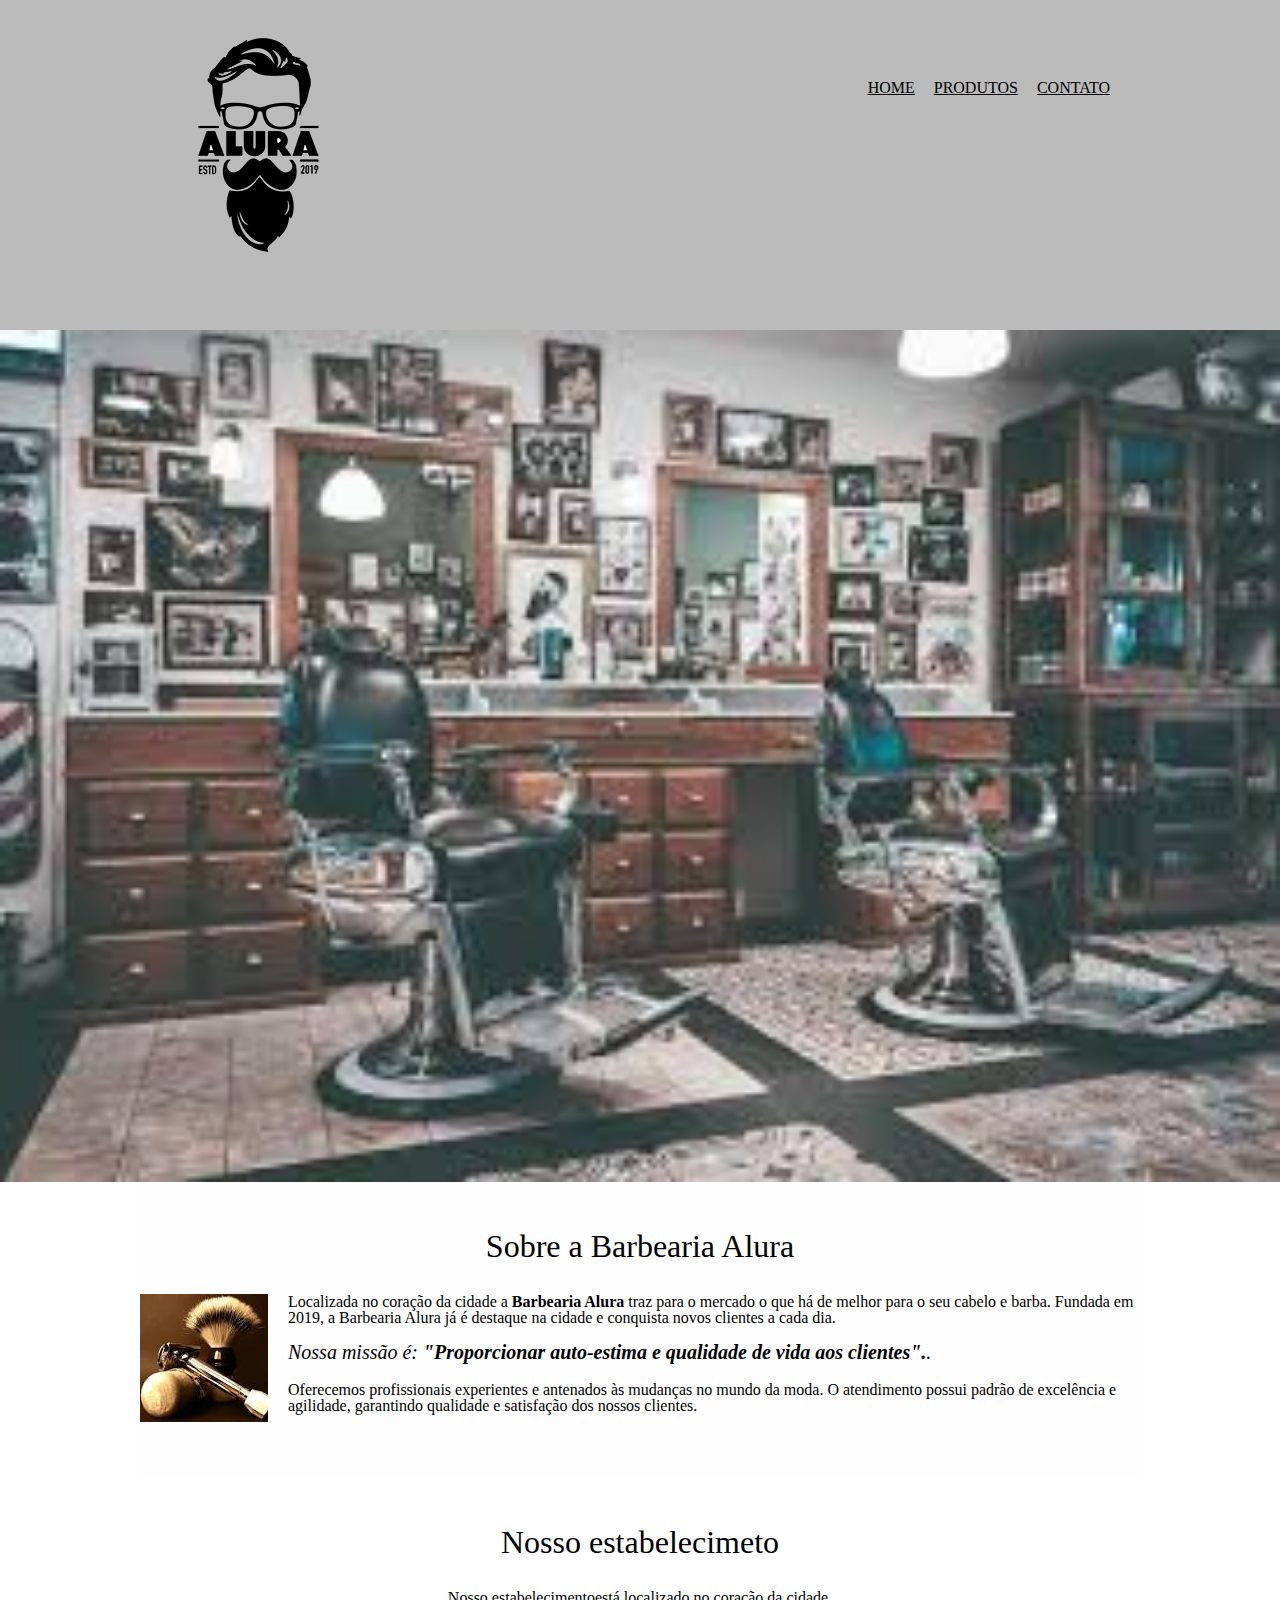
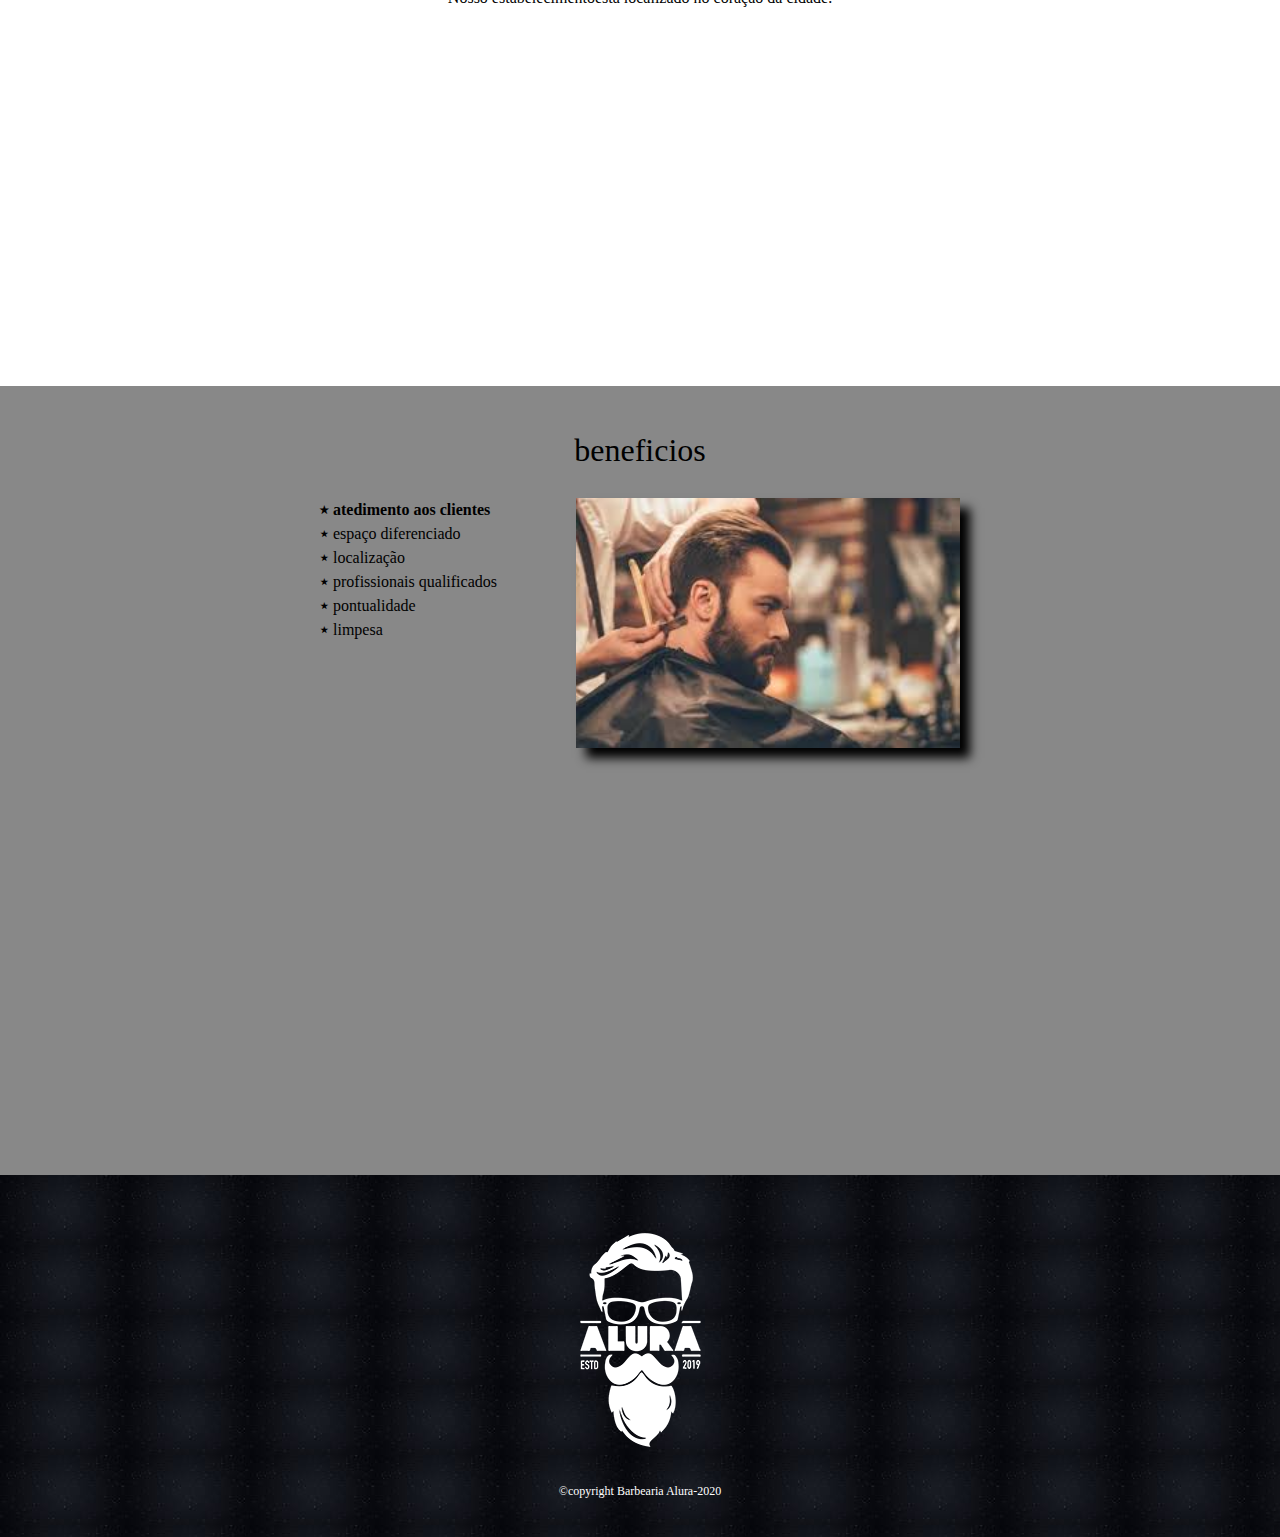
<file: index.html>
<html lang="pt-br">
	<head>
		<meta charset="utf-8">
		<meta name="viewport" content="width=device-width">
			<title>barbearia alura</title>
				<link rel="stylesheet" href="reset.css">
				<link rel="stylesheet" href="style.css">
	</head>
	
	<body><header>
				<div class="caixa">
			     <h1><img src="logo.png"></h1>
			     
			     <nav>
			     		<ul>
			        		<li><a href="index.html">home</a></li>
			        		<li><a href="produtos.html">produtos</a></li>
			        		<li><a href="contato.html">contato</a></li>
			     		</ul>
			     </nav>
			     </div>
			 </header>
		<header>
		</header>
		<img id="jpeg" class="cadeira" src="cadeira.png">
		
		<main>
			<section class="principal">
				<h1 class="titulo-principal">Sobre a Barbearia Alura</h1>
                                  
				<img class="coisas" src="coisas.png" alt="utensilios de um barbeiro.">   
				
				<p>Localizada no coração da cidade a <strong>Barbearia Alura</strong> traz para o mercado o que há de melhor para o seu cabelo e barba. Fundada em 2019, a Barbearia Alura já é destaque na cidade e conquista novos clientes a cada dia.</p>

				<p id="missao" style="font-size: 20px"><em>Nossa missão é: <strong>"Proporcionar auto-estima e qualidade de vida aos clientes".</strong>.</em></p>

				<p>Oferecemos profissionais experientes e antenados às mudanças no mundo da moda. O atendimento possui padrão de excelência e agilidade, garantindo qualidade e satisfação dos nossos clientes.</p>
			</section>
			
			<section class="mapa">
			 <h2 class="titulo-principal">Nosso estabelecimeto</h2>
			 <p> Nosso estabelecimentoestá localizado no coração da cidade.</p>
			 
			                  <div class="mapa-conteudo">
			 	    					<iframe src="https://www.google.com/maps/embed?pb=!1m18!1m12!1m3!1d3656.4498404748924!2d-46.634520584528616!3d-23.
			 	    					588194784669497!2m3!1f0!2f0!3f0!3m2!1i1024!2i768!4f13.1!3m3!1m2!1s0x94ce5a2b2ed7f3a1%3A0xab35da2f5ca62674!
			 	    					2sCaelum%20-%20Escola%20de%20Tecnologia!5e0!3m2!1spt-BR!2sbr!4v1641309591290!5m2!1spt-BR!2sbr" width="100%" height="300" style="border:0;" allowfullscreen="" loading="lazy"></iframe> 
            			      </div>
			
			</section>
		
			<section class="beneficios">
				<h2 class="titulo-principal">beneficios</h2>
		      
				
			   <div class="conteudo-beneficios">
					<ul class="lista-beneficis">
		   			<li class="itens"> atedimento aos clientes</li>
						<li class="itens"> espaço diferenciado</li>
						<li class="itens"> localização </li> 
						<li class="itens"> profissionais qualificados</li>
						<li class="itens"> pontualidade </li>
						<li class="itens"> limpesa </li>
					</ul><img src="barba.jpeg" class="imagembarba">
            </div>				
				
				<div class="video">
					<iframe width="500" height="315" src="https://www.youtube.com/embed/XT2l8Dkiy7Q" title="YouTube video player" frameborder="0" allow="accelerometer; autoplay;
				 	clipboard-write; encrypted-media; gyroscope;
				 	picture-in-picture" allowfullscreen></iframe>
				</div>
		
			</section>
		</main>
		
		<footer>
			     <img src="logo-branco.png">
			     <p class="copyright">&copy;copyright Barbearia Alura-2020 
		</footer>  
	</body>
</html>
</file>
<file: style.css>
header {
	background: #bbbbbb;
	padding: 20px 0 ;
}

.caixa{
	 position: relative;
	 width: 940px;
	 margin: 0 auto;
}

nav {
	position: absolute;
	top: 60px;
	right: 0;
}

nav li {
	  display: inline;
	  margin: 0 0 0 15px;	
}

nav a{
    text-transform: uppercase;
    color: #000000;

}

 nav a:hover {    font-weight: bold;
    font-size: 22px;
    text-decoration: none;
     color:#c78c19;
     text-decoration:underline; 
 }

.produtos{
     width: 1000px;
     margin: 0 auto;
     padding: 50px 0;
}  

.produtos li {
    display:inline-block; 
    text-align:center;
    width:30%;
    vertical-align: top;
    margin: 0 0.5%;
    padding: 30px 20px;
    box-sizing: border-box;
    border-color: #000000;
    border-width:3px;
    border-style:solid;
    border-radius:10px;    
      				
}

.produtos li:hover {
     border-color: #c78c19 ;
} 

.produtos li:active {
          border-color: #088c19
}

.produtos li:hover h2 {
          font-size: 34px; 
}

.produtos h2 {
        font-size: 30px;
        font-weight: bold;       
}

.produto-descricao {
        font-size:18px;       
}

.produto-preco {
          font-size: 22px;
          font-weight: bold;      
}

footer {
   text-align: center;
   background: url("bg.jpg");
   padding: 40px 0;
}

.copyright {
     color: #ffffff;
     font-size: 12px;
     margin: 20px 0 0;
}



.main {
  
}

form {
    margin: 40px 0;
}

form label,form legend {
  display: block;
  font-size: 20px;
  margin: 0 0 10px;
}

.input-padrao {
     display: block;
     margin: 0 0 20px;
     padding: 10px 25px;
     width: 30%;
}

.checkbox  {
    margin: 20px 0;        
}

.enviar {
   width: 20%;
   padding: 15px 0;
   background: orange;
   color: white;
   font-weight: bold;
   font-size: 18px;
   border: none;
   border-radius: 5px;
   transition: 1s all;
   cursor: pointer;
}
.enviar:hover {
      background: darkorange;
      transform: scale(1.1);
}

table {
   margin: 20px 0 40px;
}

thead {
  background: #555555;
  color: white;
  font-weight: bold;
}

td,th {
    border: 1px solid #000000;
    padding: 8px 15px;
}

/* css da página inicial */
.cadeira{
        width: 100%;
}

.titulo-principal {
    text-align: center;
    font-size: 2em;
    margin:0 0 1em;
    clear:left;      
}

.principal {
     padding: 3em 0;
     background: #fefefe;
     width:1000px;
     margin:0 auto; 
     
} 

.principal p {
    margin: 0 0 1em;
}


.principal strong {
      font-weight: bold;
}

.principal em {
    font-style: italic;
}

.coisas {
    float: left;
    margin: 0 20px 20px 0;
}

.mapa {
  padding: 3em 0;
  background:linear-gradient ( orange , blue ); 
}

.mapa-conteudo {
      margin:0 auto;   
      width:1000px;  
}

.mapa p {
    margin: 0 0 2em;
    text-align: center;
}

.beneficios {
      padding: 3em 0;
      background: #888888
}

.conteudo-beneficios {
     width: 640px;
     margin: 0 auto;
}

.lista-beneficis {
    width: 40%;
    display: inline-block;
    vertical-align: top;
}

.itens {
   line-height: 1.5;
}

.itens:first-child {
  font-weight: bold;
}

.itens:before {
    content: "⭑ ";
}

.imagembarba {
     width: 60%;
     opacity: 1;
     transition: 400ms;
     box-shadow: 10px 10px 10px #000000;
}

.video {
  width: 560px;
  margin: 2em auto;
}

@media screen and (max-width 480px) {
	.caixa .principal, .conteudo-beneficios, .video {
	    width:auto;
	}
 
h1 {
 text-align: center; ;
}

nav {
  position: static;
}

.lista-beneficios, .imagembarba {
                width:100%    
}

}
</file>
